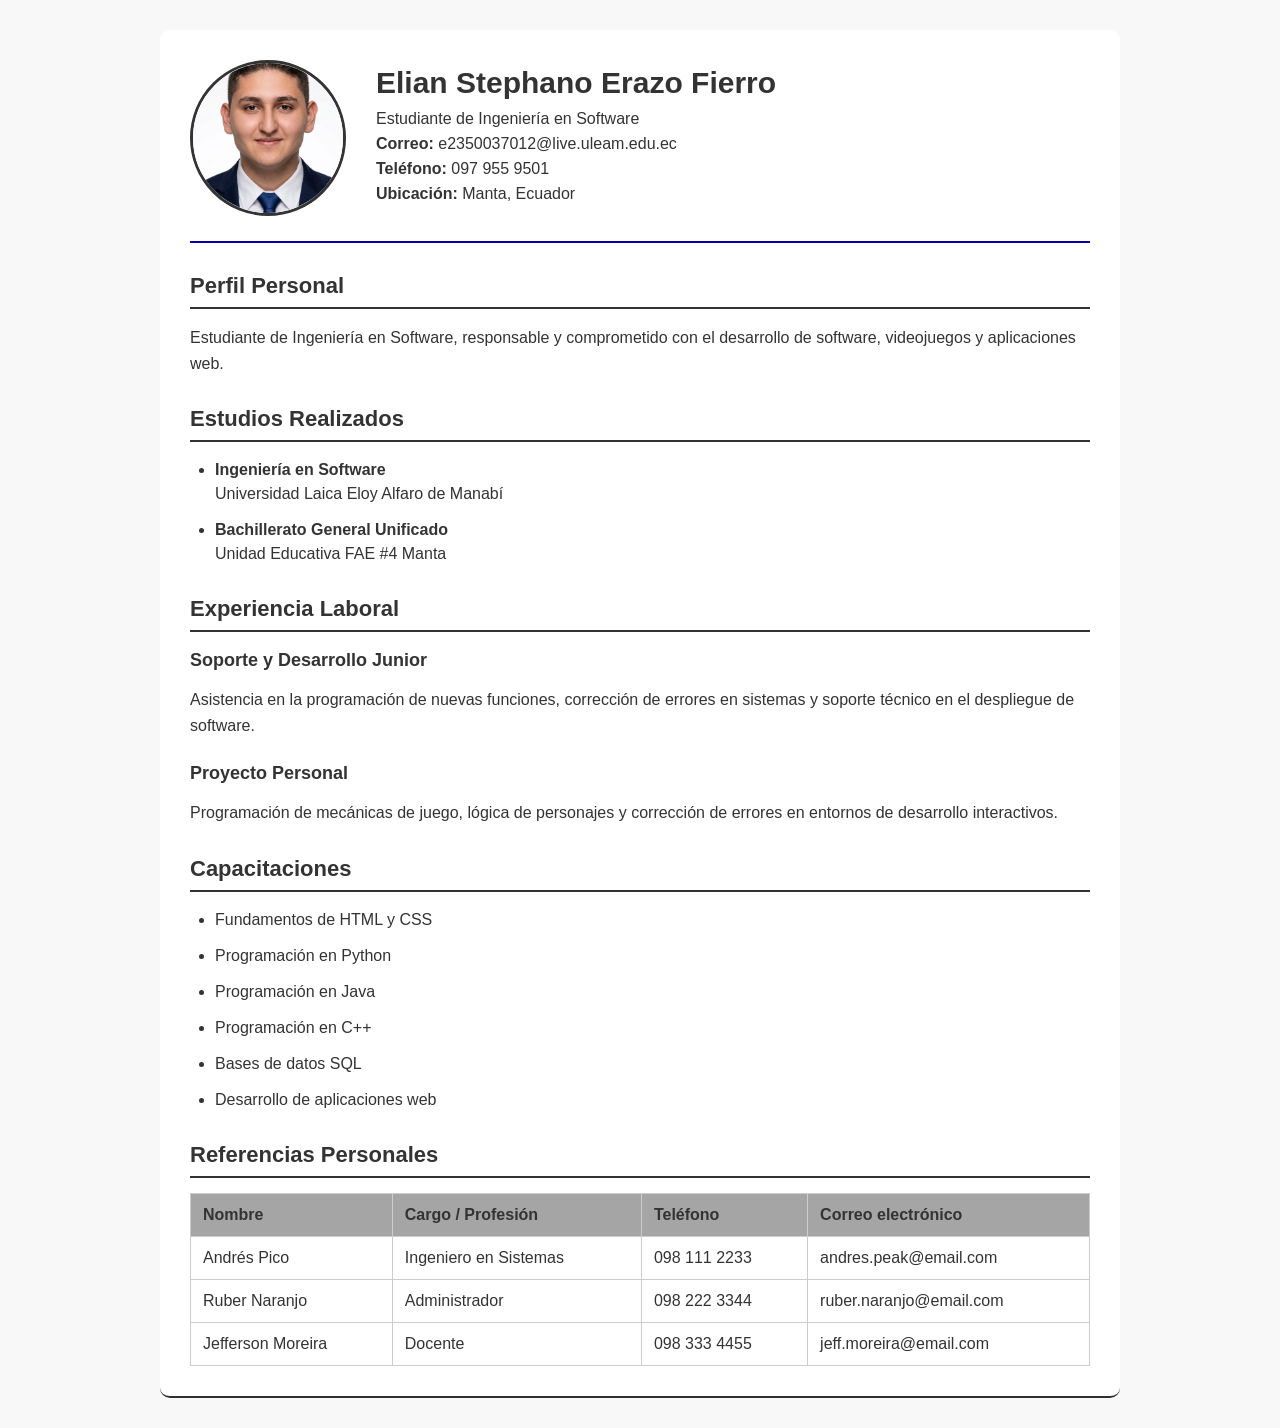
<file: index.html>
<!DOCTYPE html>
<html lang="es">

<head>
    <meta charset="UTF-8">
    <meta name="viewport" content="width=device-width, initial-scale=1.0">

    <title>Hoja de Vida - Elian Erazo</title>

    <link rel="stylesheet" href="style.css">
</head>

<body>

    <main class="contenedor">

        <header class="encabezado">

            <img src="fotico.jpeg" alt="Foto personal" class="foto">

            <div class="datos-personales">
                <h1>Elian Stephano Erazo Fierro</h1>

                <p>Estudiante de Ingeniería en Software</p>

                <p>
                    <strong>Correo:</strong>
                    e2350037012@live.uleam.edu.ec
                </p>

                <p>
                    <strong>Teléfono:</strong>
                    097 955 9501
                </p>

                <p>
                    <strong>Ubicación:</strong>
                    Manta, Ecuador
                </p>
            </div>

        </header>

        <section class="seccion">
            <h2>Perfil Personal</h2>

            <p>
                Estudiante de Ingeniería en Software, responsable y
                comprometido con el desarrollo de software, videojuegos
                y aplicaciones web.
            </p>
        </section>

        <section class="seccion">
            <h2>Estudios Realizados</h2>

            <ul>
                <li>
                    <strong>Ingeniería en Software</strong><br>
                    Universidad Laica Eloy Alfaro de Manabí
                </li>

                <li>
                    <strong>Bachillerato General Unificado</strong><br>
                    Unidad Educativa FAE #4 Manta
                </li>
            </ul>
        </section>

        <section class="seccion">
            <h2>Experiencia Laboral</h2>

            <div class="experiencia">
                <h3>Soporte y Desarrollo Junior</h3>

                <p>
                    Asistencia en la programación de nuevas funciones,
                    corrección de errores en sistemas y soporte técnico
                    en el despliegue de software.
                </p>
            </div>

            <div class="experiencia">
                <h3>Proyecto Personal</h3>

                <p>
                    Programación de mecánicas de juego, lógica de
                    personajes y corrección de errores en entornos
                    de desarrollo interactivos.
                </p>
            </div>
        </section>

        <section class="seccion">
            <h2>Capacitaciones</h2>

            <ul>
                <li>Fundamentos de HTML y CSS</li>
                <li>Programación en Python</li>
                <li>Programación en Java</li>
                <li>Programación en C++</li>
                <li>Bases de datos SQL</li>
                <li>Desarrollo de aplicaciones web</li>
            </ul>
        </section>

        <section class="seccion">
            <h2>Referencias Personales</h2>

            <table>
                <thead>
                    <tr>
                        <th>Nombre</th>
                        <th>Cargo / Profesión</th>
                        <th>Teléfono</th>
                        <th>Correo electrónico</th>
                    </tr>
                </thead>

                <tbody>
                    <tr>
                        <td>Andrés Pico</td>
                        <td>Ingeniero en Sistemas</td>
                        <td>098 111 2233</td>
                        <td>andres.peak@email.com</td>
                    </tr>

                    <tr>
                        <td>Ruber Naranjo</td>
                        <td>Administrador</td>
                        <td>098 222 3344</td>
                        <td>ruber.naranjo@email.com</td>
                    </tr>

                    <tr>
                        <td>Jefferson Moreira</td>
                        <td>Docente</td>
                        <td>098 333 4455</td>
                        <td>jeff.moreira@email.com</td>
                    </tr>
                </tbody>
            </table>
        </section>

    </main>

</body>

</html>
</file>
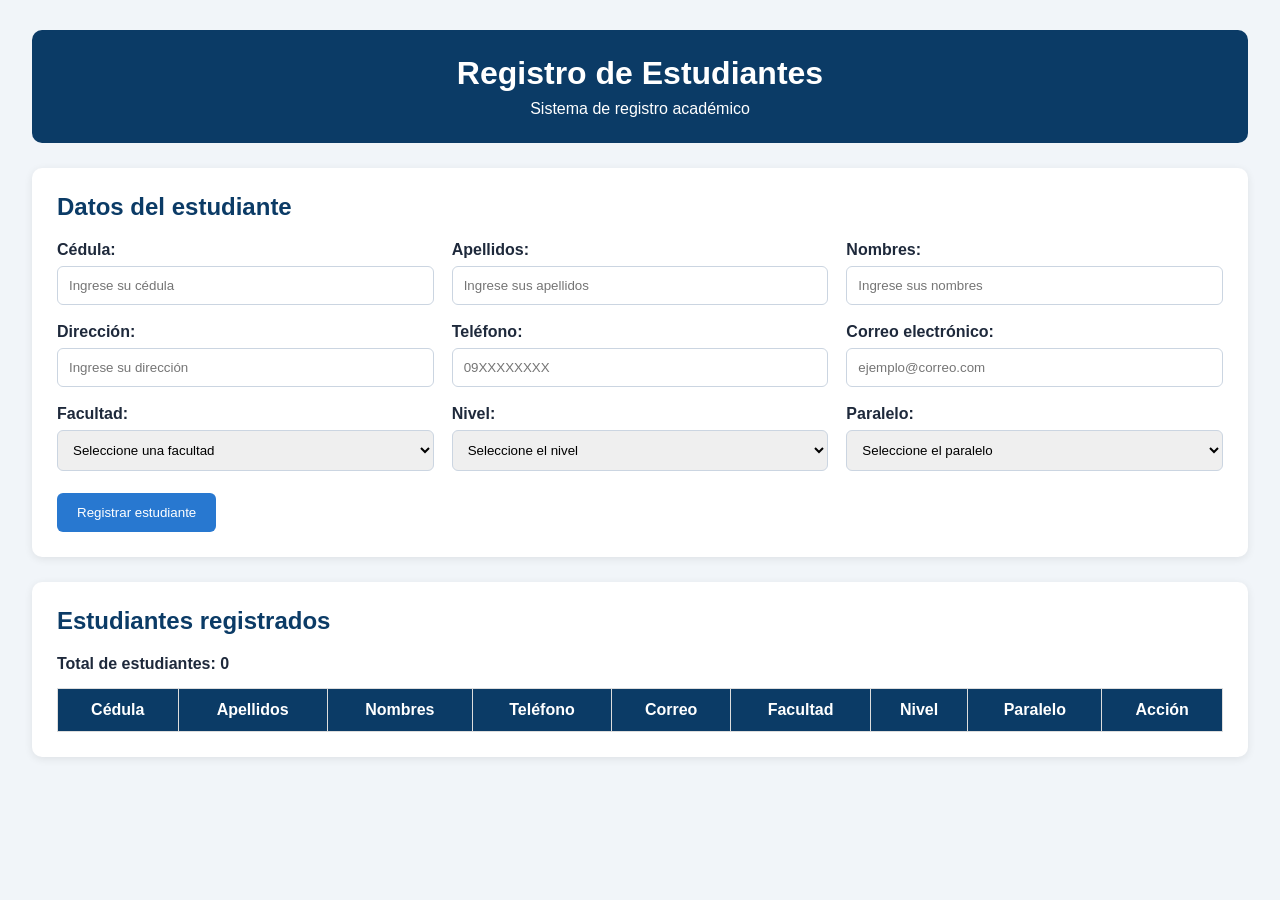
<file: Formatos semiestructurados/index.html>
<!DOCTYPE html>
<html lang="es">
<head>
    <meta charset="UTF-8">
    <meta name="viewport" content="width=device-width, initial-scale=1.0">
    <title>Registro de Estudiantes</title>
    <link rel="stylesheet" href="style.css">
</head>
<body>

    <div class="contenedor">

        <header>
            <h1>Registro de Estudiantes</h1>
            <p>Sistema de registro académico</p>
        </header>

        <section class="formulario">
            <h2>Datos del estudiante</h2>

            <form id="formulario">

                <div class="campos">

                    <div>
                        <label>Cédula:</label>
                        <input type="text" id="cedula" maxlength="10"
                        placeholder="Ingrese su cédula">
                    </div>

                    <div>
                        <label>Apellidos:</label>
                        <input type="text" id="apellidos"
                        placeholder="Ingrese sus apellidos">
                    </div>

                    <div>
                        <label>Nombres:</label>
                        <input type="text" id="nombres"
                        placeholder="Ingrese sus nombres">
                    </div>

                    <div>
                        <label>Dirección:</label>
                        <input type="text" id="direccion"
                        placeholder="Ingrese su dirección">
                    </div>

                    <div>
                        <label>Teléfono:</label>
                        <input type="text" id="telefono" maxlength="10"
                        placeholder="09XXXXXXXX">
                    </div>

                    <div>
                        <label>Correo electrónico:</label>
                        <input type="text" id="correo"
                        placeholder="ejemplo@correo.com">
                    </div>

                    <div>
                        <label>Facultad:</label>
                        <select id="facultad">
                            <option value="">Seleccione una facultad</option>
                            <option value="Ingeniería">Ingeniería</option>
                            <option value="Ciencias Administrativas">Ciencias Administrativas</option>
                            <option value="Ciencias de la Salud">Ciencias de la Salud</option>
                            <option value="Ciencias de la Educación">Ciencias de la Educación</option>
                            <option value="Ciencias Sociales">Ciencias Sociales</option>
                            <option value="Ciencias Agropecuarias">Ciencias Agropecuarias</option>
                        </select>
                    </div>

                    <div>
                        <label>Nivel:</label>
                        <select id="nivel">
                            <option value="">Seleccione el nivel</option>
                            <option value="1">Primer nivel</option>
                            <option value="2">Segundo nivel</option>
                            <option value="3">Tercer nivel</option>
                            <option value="4">Cuarto nivel</option>
                            <option value="5">Quinto nivel</option>
                            <option value="6">Sexto nivel</option>
                            <option value="7">Séptimo nivel</option>
                            <option value="8">Octavo nivel</option>
                            <option value="9">Noveno nivel</option>
                            <option value="10">Décimo nivel</option>
                        </select>
                    </div>

                    <div>
                        <label>Paralelo:</label>
                        <select id="paralelo">
                            <option value="">Seleccione el paralelo</option>
                            <option value="A">A</option>
                            <option value="B">B</option>
                            <option value="C">C</option>
                            <option value="D">D</option>
                        </select>
                    </div>

                </div>

                <button type="submit">Registrar estudiante</button>

            </form>
        </section>

        <section class="registros">

            <h2>Estudiantes registrados</h2>

            <p id="total">Total de estudiantes: 0</p>

            <div class="tabla">
                <table>
                    <thead>
                        <tr>
                            <th>Cédula</th>
                            <th>Apellidos</th>
                            <th>Nombres</th>
                            <th>Teléfono</th>
                            <th>Correo</th>
                            <th>Facultad</th>
                            <th>Nivel</th>
                            <th>Paralelo</th>
                            <th>Acción</th>
                        </tr>
                    </thead>

                    <tbody id="listaEstudiantes">
                    </tbody>
                </table>
            </div>

        </section>

    </div>

    <script src="script.js"></script>

</body>
</html>
</file>
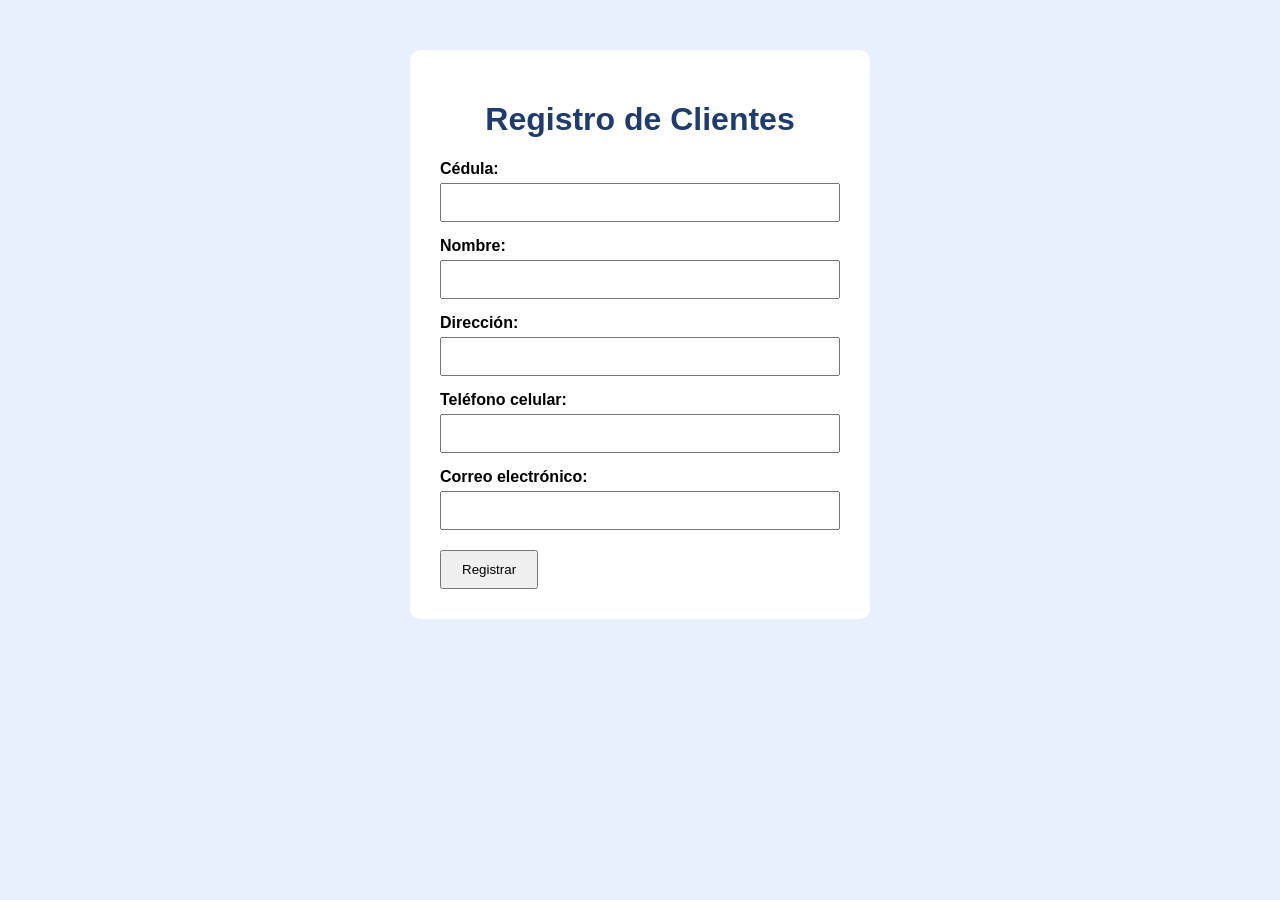
<file: Registro de clientes/index.html>
<!DOCTYPE html>

<html lang="es">

<head>
    <meta charset="UTF-8">
    <meta name="viewport" content="width=device-width, initial-scale=1.0">


<title>Registro de Clientes</title>

<link rel="stylesheet" href="style.css">


</head>

<body>


<div class="contenedor">

    <h1>Registro de Clientes</h1>

    <form>

        <label>Cédula:</label>
        <input type="text" id="cedula" maxlength="10">

        <label>Nombre:</label>
        <input type="text" id="nombre" maxlength="30">

        <label>Dirección:</label>
        <input type="text" id="direccion" maxlength="50">

        <label>Teléfono celular:</label>
        <input type="text" id="telefono" maxlength="10">

        <label>Correo electrónico:</label>
        <input type="text" id="correo">

        <button type="button" onclick="validacion()">
            Registrar
        </button>

    </form>

</div>

<script src="script.js"></script>


</body>

</html>
</file>
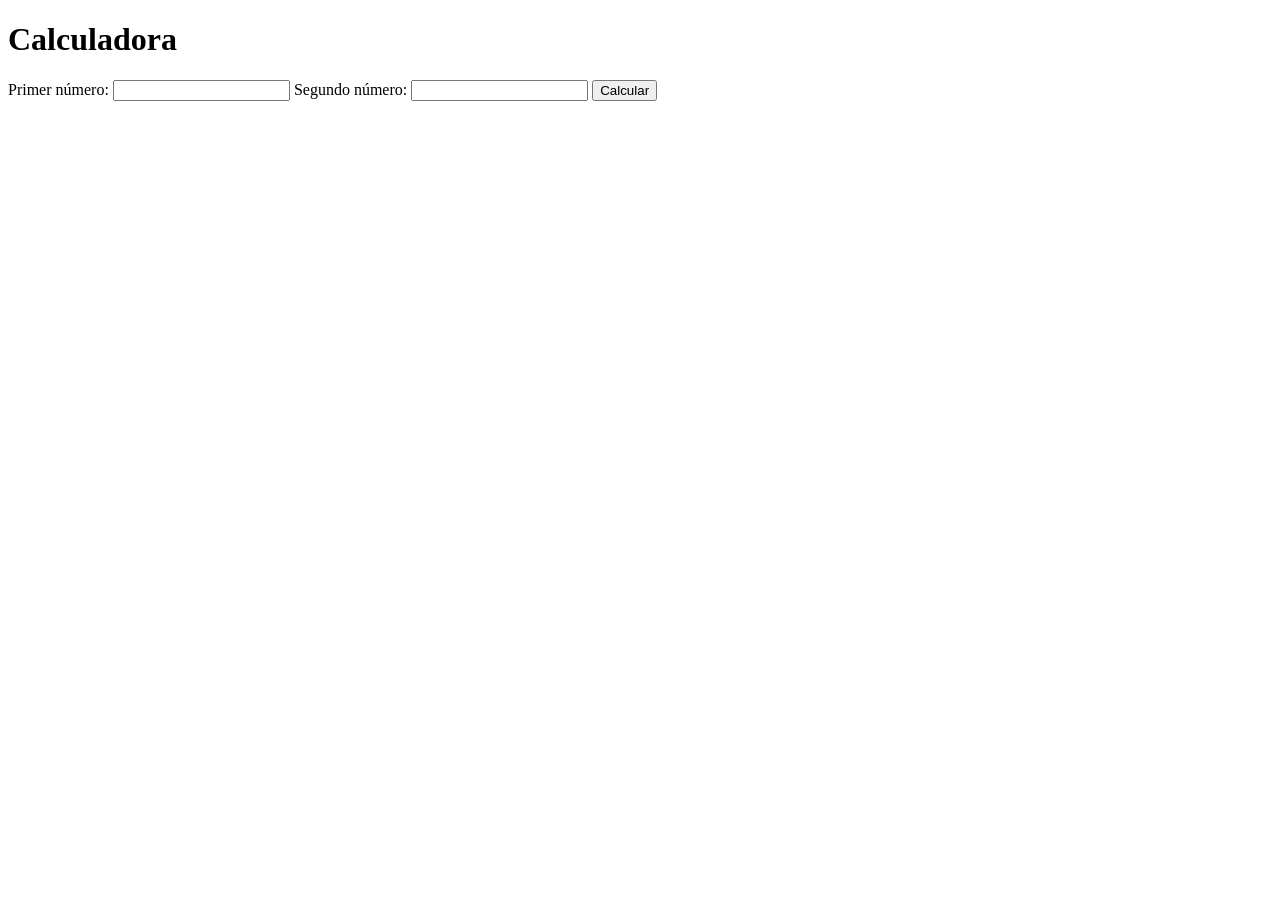
<file: Taller 3/index.html>
<!DOCTYPE html>

<html lang="es">

<head>
    <meta charset="UTF-8">

    <meta name="viewport" content="width=device-width">

    <title>Calculadora</title>

</head>

<body>

    <div class="contenedor">

        <h1>Calculadora</h1>

        <form>
            <!-- Formulario que contiene los imputs para ingresar los numeros -->


            <!-- Primer número -->
            <label>Primer número:</label>
            <input type="number" id="num1">
          

            <!-- Segundo número -->

            <label>Segundo número:</label>
            <input type="number" id="num2">
           
              <!-- Botón que ejecuta la función calcular() de JavaScript cuando el usuario hace clic -->
            <button type="button" onclick="calcular()">
                Calcular
            </button>


        </form>

    </div>

    <!-- Conecta este archivo HTML con el archivo JavaScript llamado script.js -->
     
    <script src="script.js"></script>
    

</body>

</html>
</file>
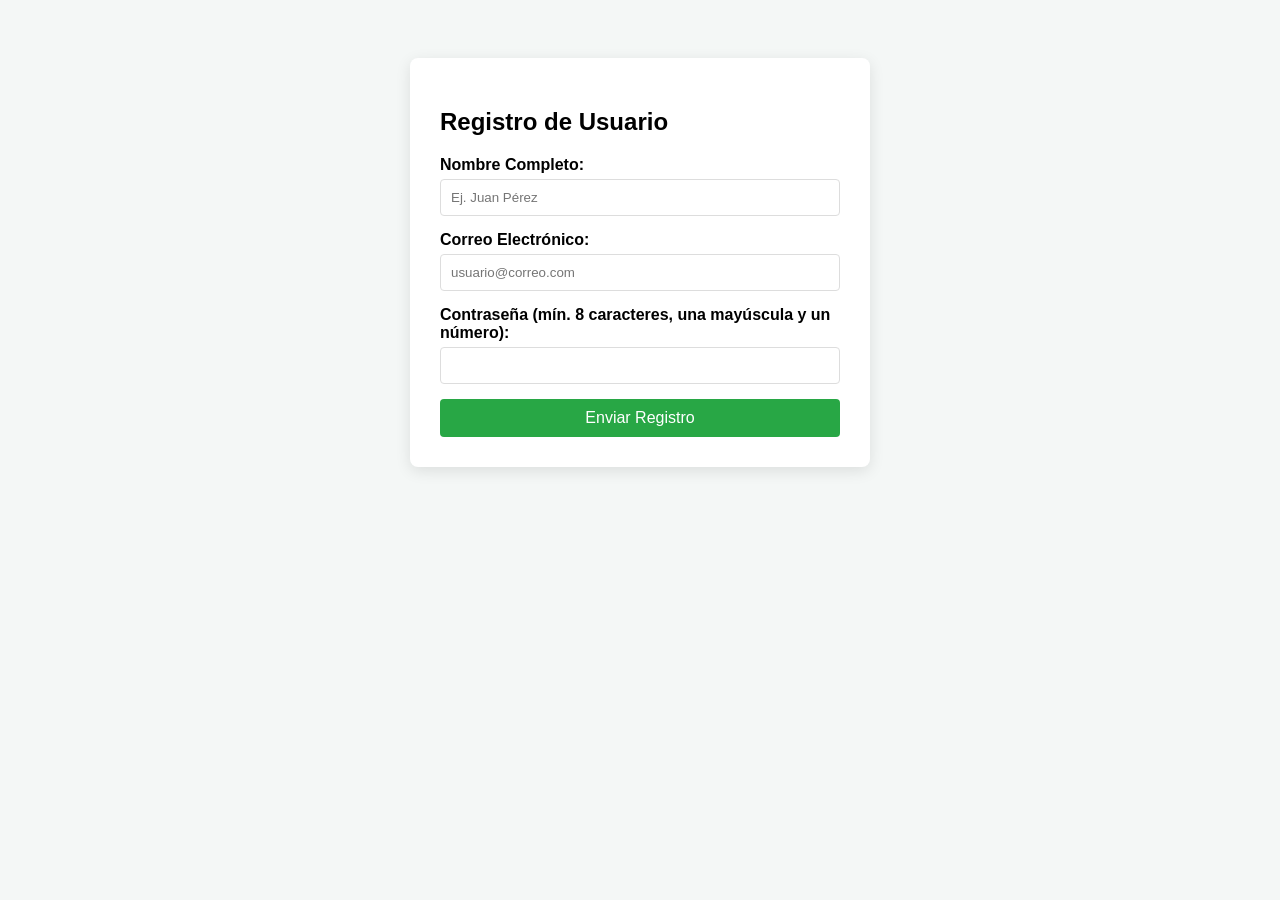
<file: Taller 4/index.html>
<!DOCTYPE html>
<html lang="es">

<head>
    <meta charset="UTF-8">
    <meta name="viewport" content="width=device-width, initial-scale=1.0">

    <title>Taller de Formulario Web</title>

    <link rel="stylesheet" href="style.css">
</head>

<body>

    <div class="container">

        <form id="registroForm">

            <h2>Registro de Usuario</h2>

            <div class="input-group">

                <label for="nombre">Nombre Completo:</label>

                <input 
                    type="text" 
                    id="nombre" 
                    placeholder="Ej. Juan Pérez"
                >

                <span class="error" id="errorNombre"></span>

            </div>


            <div class="input-group">

                <label for="email">Correo Electrónico:</label>

                <input 
                    type="email" 
                    id="email" 
                    placeholder="usuario@correo.com"
                >

                <span class="error" id="errorEmail"></span>

            </div>


            <div class="input-group">

                <label for="password">
                    Contraseña (mín. 8 caracteres, una mayúscula y un número):
                </label>

                <input 
                    type="password" 
                    id="password"
                >

                <span class="error" id="errorPass"></span>

            </div>


            <button type="submit">
                Enviar Registro
            </button>

        </form>

    </div>

    <script src="script.js"></script>

</body>

</html>
</file>
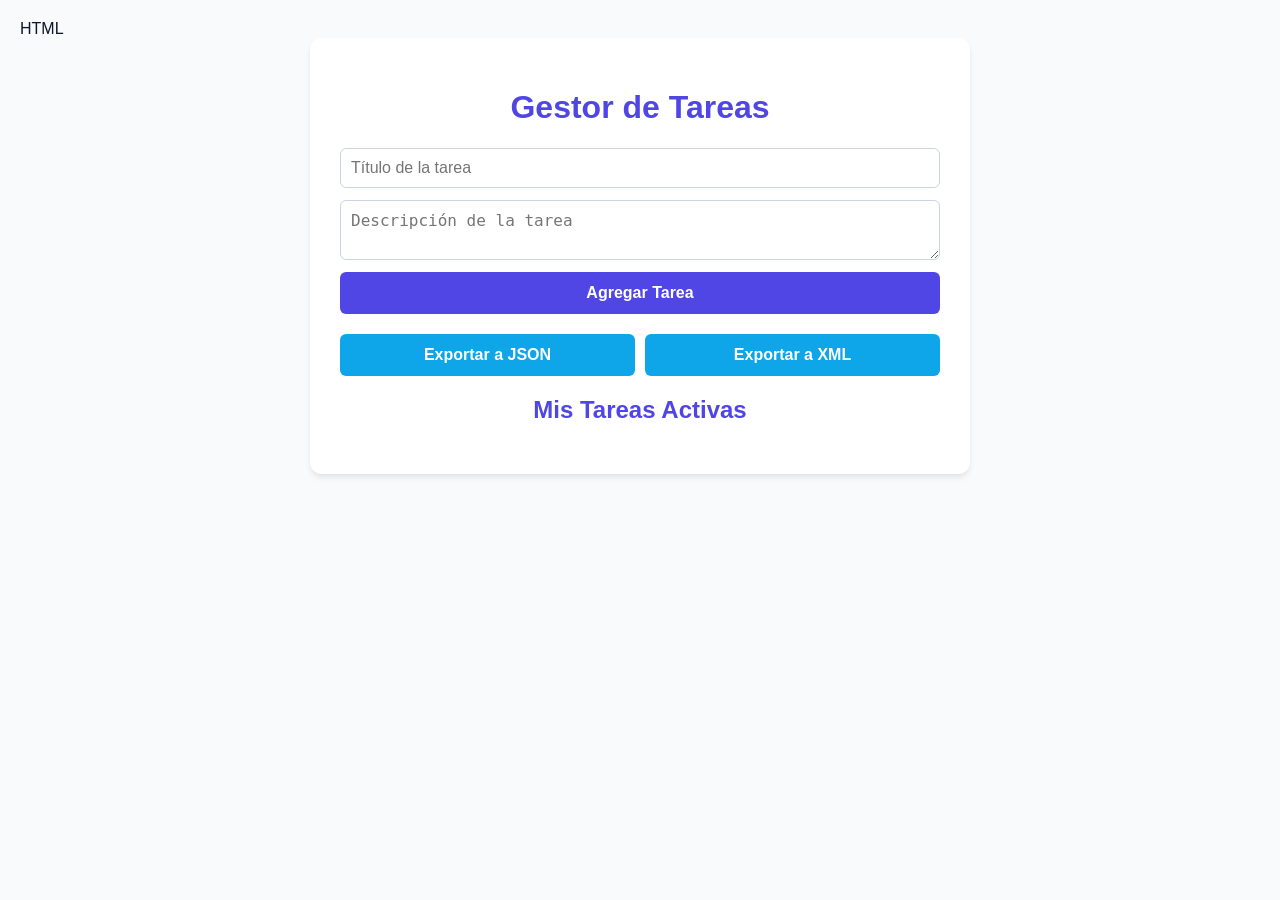
<file: Taller Almacenamiento de datos/index.html>
HTML
<!DOCTYPE html>
<html lang="es">
<head>
    <meta charset="UTF-8">
    <meta name="viewport" content="width=device-width, initial-scale=1.0">
    <title>Taller: Gestor de Tareas Semiestructurado</title>
    <link rel="stylesheet" href="estilos.css">
</head>
<body>
    <div class="contenedor">
        <h1>Gestor de Tareas</h1>

        <form id="formulario-tareas">
            <input type="text" id="titulo-tarea" placeholder="Título de la tarea" required>
            <textarea id="descripcion-tarea" placeholder="Descripción de la tarea"
required></textarea>
        <button type="submit">Agregar Tarea</button>
    </form>
    <div class="acciones-datos">
        <button id="btn-exportar-json" class="btn-secundario">Exportar a JSON</button>
        <button id="btn-exportar-xml" class="btn-secundario">Exportar a XML</button>
    </div>
        <h2>Mis Tareas Activas</h2>
        <ul id="lista-tareas"></ul>
    </div>
    <script src="aplicacion.js"></script>
</body>
</html>
</file>
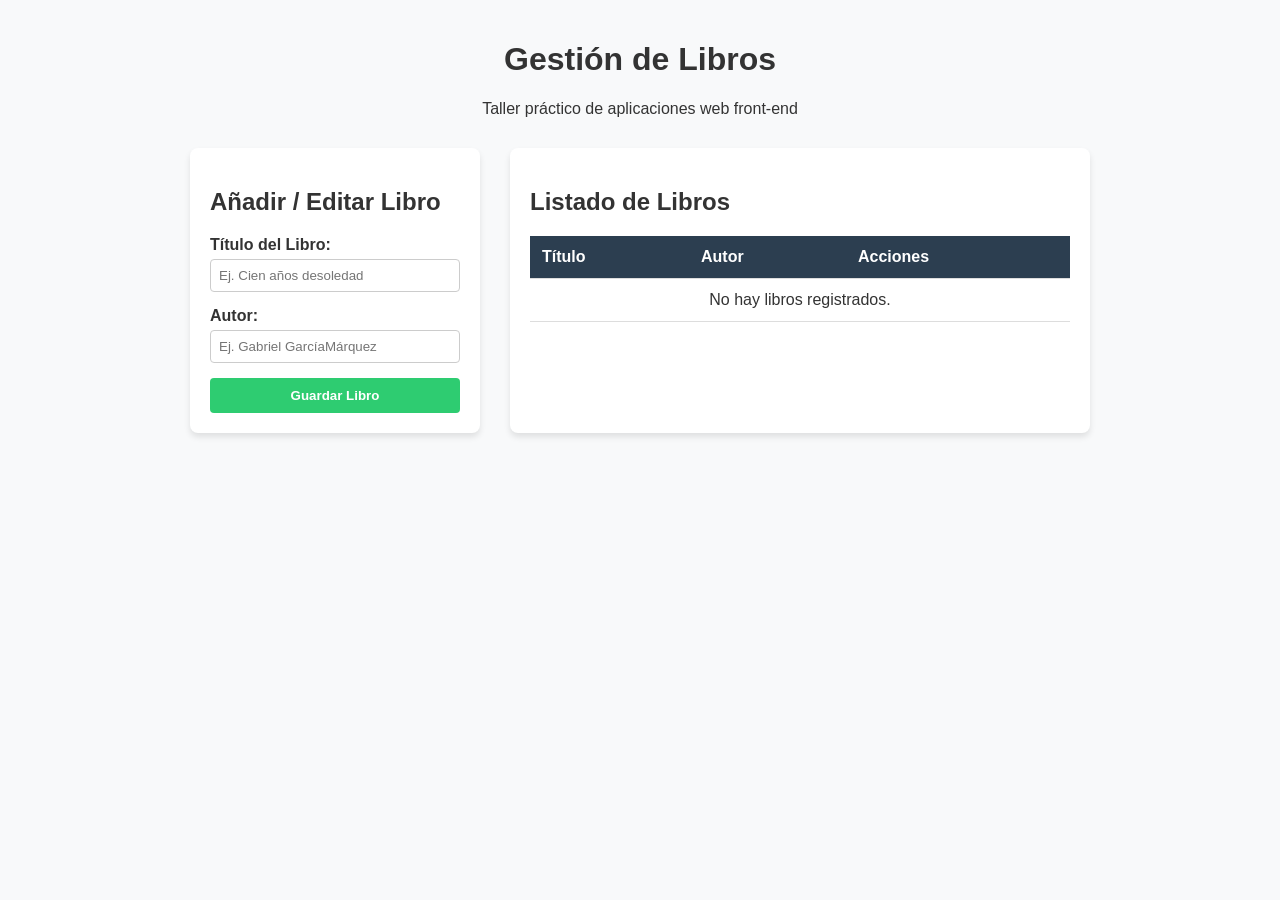
<file: Taller CRUD/index.html>
<!DOCTYPE html>
<html lang="es">
<head>
 <meta charset="UTF-8">
 <meta name="viewport" content="width=device-width, initial-scale=1.0">
 <title>Taller CRUD - Cliente Web</title>
 <link rel="stylesheet" href="estilos.css">
</head>
<body>
 <div class="contenedor">
 <header>
 <h1>Gestión de Libros</h1>
 <p>Taller práctico de aplicaciones web front-end</p>
 </header>
 <main>
 <section class="seccion-formulario">
 <h2>Añadir / Editar Libro</h2>
 <form id="formulario-crud">
 <input type="hidden" id="id-elemento">

 <div class="grupo-formulario">
 <label for="titulo">Título del Libro:</label>
 <input type="text" id="titulo" required placeholder="Ej. Cien años de
soledad">
 </div>
 <div class="grupo-formulario">
 <label for="autor">Autor:</label>
 <input type="text" id="autor" required placeholder="Ej. Gabriel García
Márquez">
 </div>
 <button type="submit" id="boton-guardar">Guardar Libro</button>
 <button type="button" id="boton-cancelar" class="oculto">Cancelar
Edición</button>
 </form>
 </section>
 <section class="seccion-tabla">
 <h2>Listado de Libros</h2>
 <div class="tabla-responsiva">
 <table>
 <thead>
 <tr>
 <th>Título</th>
 <th>Autor</th>
 <th>Acciones</th>
 </tr>
 </thead>
 <tbody id="cuerpo-tabla">
 </tbody>
 </table>
 </div>
 </section>
 </main>
 </div>
 <script src="aplicacion.js"></script>
</body>
</html>
</file>
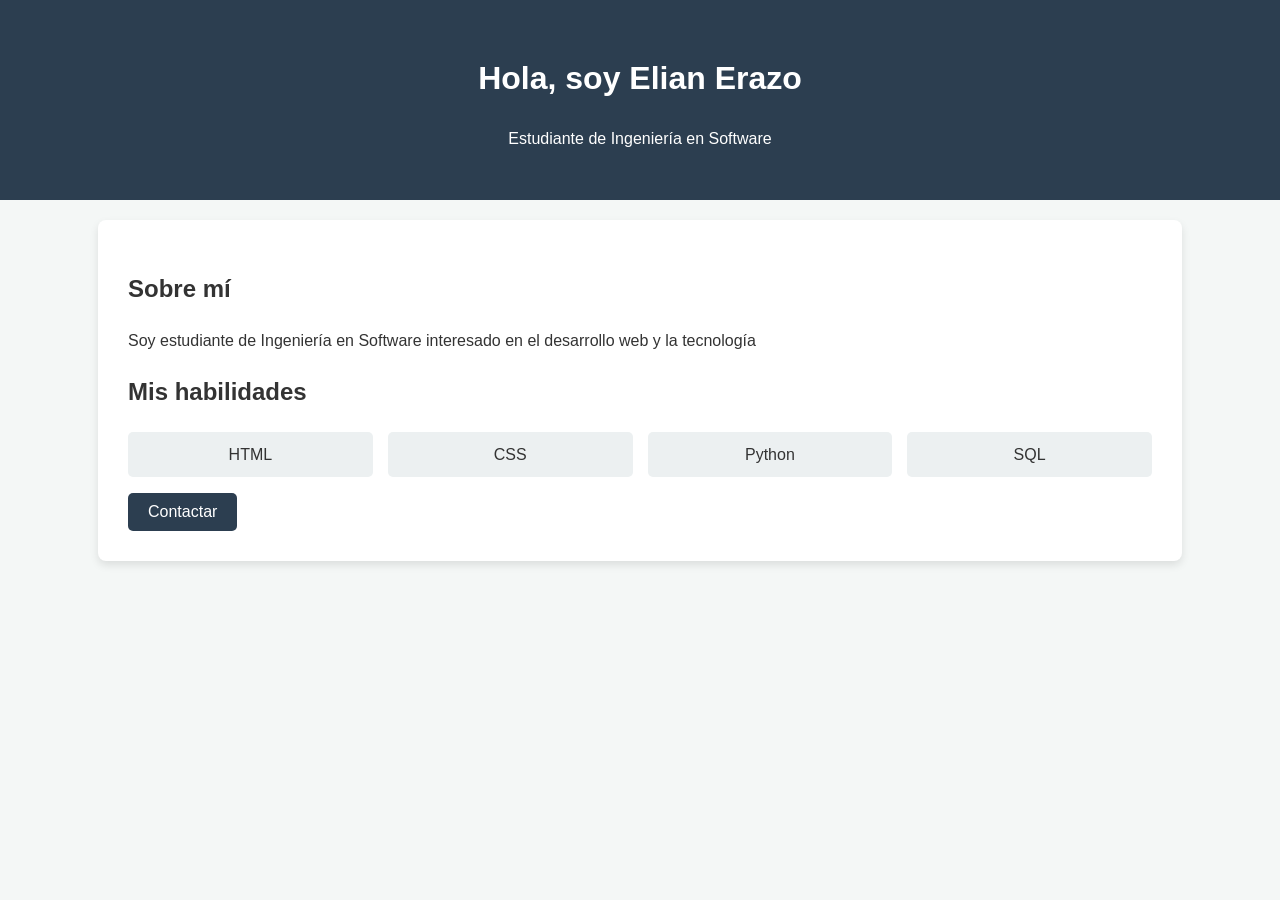
<file: Taller HTML/index.html>
<!DOCTYPE html>
<html lang="es">

<head>
    <meta charset="UTF-8">
    <meta name="viewport" content="width=device-width, initial-scale=1.0">

    <!-- Enlace de archivo CSS -->
    <title>Portafolio - Elian Erazo</title>

    <link rel="stylesheet" href="style.css">
</head>

<body>

    <!-- Encabezado -->
    
    <header>
        <h1>Hola, soy Elian Erazo</h1>
        <p>Estudiante de Ingeniería en Software</p>
    </header>

    <!-- Contenido principal -->

    <section class="contenedor">

        <h2>Sobre mí</h2>

        <p>
            Soy estudiante de Ingeniería en Software interesado
            en el desarrollo web y la tecnología
        </p>

    <!-- Lista de habilidades -->
    
        <h2>Mis habilidades</h2>

        <ul class="habilidades">
            <li>HTML</li>
            <li>CSS</li>
            <li>Python</li>
            <li>SQL</li>
            
        </ul>
            <button>Contactar</button>
    </section>

</body>

</html>
</file>
<file: style.css>
/*Configuracion General */



body {
    margin: 0;
    padding: 30px;

    font-family: Arial, sans-serif;

    background-color: #f8f8f8;
    color: #333;
}


/* Contenedor Principal */

.contenedor {
    width: 100%;
    max-width: 900px;

    margin: 0 auto;
    padding: 30px;

    background-color: #ffffff;

    border-radius: 10px;

    border-bottom: 2px solid #303030;
}


/* Encabezado*/

.encabezado {
    display: flex;

    align-items: center;

    gap: 30px;

    padding-bottom: 25px;

    background-color: #ffffff;
    
    border-bottom: 2px solid #0600ac;
}


/* Foto */

.foto {
    width: 150px;
    height: 150px;

    object-fit: cover;

    border-radius: 50%;

    border: 3px solid #333;
}


/* Datos personales */

.datos-personales {
    flex: 1;
}

.datos-personales h1 {
    margin: 0 0 10px 0;

    font-size: 30px;
}

.datos-personales p {
    margin: 7px 0;
}


/* secciones */

.seccion {
    margin-top: 30px;
}

.seccion h2 {
    margin-bottom: 15px;

    padding-bottom: 8px;

    font-size: 22px;

    border-bottom: 2px solid #333;
}


/* Parrafos */

.seccion p {
    line-height: 1.6;
}


/* Listas */

ul {
    padding-left: 25px;
}

li {
    margin-bottom: 12px;

    line-height: 1.5;
}


/* Experiencia */

.experiencia {
    margin-bottom: 25px;
}

.experiencia h3 {
    margin-bottom: 8px;

    font-size: 18px;
}


/* Tabla */

.tabla-contenedor {
    width: 100%;

    overflow-x: auto;
}

table {
    width: 100%;

    border-collapse: collapse;

    margin-top: 15px;
}

th,
td {
    padding: 12px;

    border: 1px solid #cccccc;

    text-align: left;
}

th {
    background-color: #a5a5a5;
}
</file>
<file: Formatos semiestructurados/style.css>
* {
    margin: 0;
    padding: 0;
    box-sizing: border-box;
}

body {
    font-family: Arial, sans-serif;
    background: #f1f5f9;
    color: #1e293b;
}

.contenedor {
    width: 95%;
    max-width: 1400px;
    margin: 30px auto;
}

header {
    background: #0b3b66;
    color: white;
    text-align: center;
    padding: 25px;
    border-radius: 10px;
    margin-bottom: 25px;
}

header h1 {
    margin-bottom: 8px;
}

.formulario, .registros {
    background: white;
    padding: 25px;
    border-radius: 10px;
    margin-bottom: 25px;
    box-shadow: 0 2px 8px #00000015;
}

h2 {
    color: #0b3b66;
    margin-bottom: 20px;
}

.campos {
    display: grid;
    grid-template-columns: repeat(3, 1fr);
    gap: 18px;
}

label {
    display: block;
    margin-bottom: 7px;
    font-weight: bold;
}

input, select {
    width: 100%;
    padding: 11px;
    border: 1px solid #cbd5e1;
    border-radius: 6px;
    outline: none;
}

input:focus, select:focus {
    border-color: #2878d0;
}

button {
    background: #2878d0;
    color: white;
    border: none;
    padding: 12px 20px;
    border-radius: 6px;
    cursor: pointer;
    margin-top: 22px;
}

button:hover {
    background: #0b3b66;
}

#total {
    margin-bottom: 15px;
    font-weight: bold;
}

.tabla {
    overflow-x: auto;
}

table {
    width: 100%;
    border-collapse: collapse;
    min-width: 900px;
}

th {
    background: #0b3b66;
    color: white;
}

th, td {
    padding: 12px;
    text-align: center;
    border: 1px solid #ddd;
}

tr:nth-child(even) {
    background: #f1f5f9;
}

.eliminar {
    background: #dc2626;
    padding: 8px 12px;
    margin: 0;
}

.eliminar:hover {
    background: #991b1b;
}
</file>
<file: Registro de clientes/style.css>
body {
font-family: Arial, sans-serif;
background-color: #e8f0fe;
margin: 0;
padding: 50px;
}

.contenedor {
width: 400px;
margin: auto;
background-color: white;
padding: 30px;
border-radius: 10px;
}

h1 {
text-align: center;
color: #1e3c72;
}

label {
display: block;
margin-top: 15px;
margin-bottom: 5px;
font-weight: bold;
}

input {
width: 100%;
padding: 10px;
box-sizing: border-box;
}

button {
margin-top: 20px;
padding: 10px 20px;
cursor: pointer;
}
</file>
<file: Taller 4/style.css>
body {
    font-family: 'Segoe UI', Tahoma, Geneva, Verdana, sans-serif;
    background-color: #f4f7f6;
    display: flex;
    justify-content: center;
    padding-top: 50px;
}


.container {
    background: white;
    padding: 30px;
    border-radius: 8px;
    box-shadow: 0 4px 15px rgba(0, 0, 0, 0.1);
    width: 400px;
}


.input-group {
    margin-bottom: 15px;
}


label {
    display: block;
    margin-bottom: 5px;
    font-weight: bold;
}


input {
    width: 100%;
    padding: 10px;
    border: 1px solid #ddd;
    border-radius: 4px;
    box-sizing: border-box;
}


button {
    width: 100%;
    padding: 10px;
    background-color: #28a745;
    color: white;
    border: none;
    border-radius: 4px;
    cursor: pointer;
    font-size: 16px;
}


button:hover {
    background-color: #218838;
}


.error {
    color: #dc3545;
    font-size: 12px;
    margin-top: 5px;
    display: block;
}
</file>
<file: Taller Almacenamiento de datos/estilos.css>
:root {
 --color-primario: #4f46e5;
 --color-secundario: #0ea5e9;
 --color-fondo: #f8fafc;
 --color-tarjeta: #ffffff;
 --color-texto: #0f172a;
}
body {
 font-family: 'Segoe UI', sans-serif;
 background-color: var(--color-fondo);
 color: var(--color-texto);
 margin: 0;
 padding: 20px;
}
.contenedor {
 max-width: 600px;
 margin: 0 auto;
 background: var(--color-tarjeta);
 padding: 30px;
 border-radius: 12px;
 box-shadow: 0 4px 6px -1px rgba(0, 0, 0, 0.1);
}
h1, h2 {
 text-align: center;
 color: var(--color-primario);
}
form {
 display: flex;
 flex-direction: column;
 gap: 12px;
 margin-bottom: 20px;
}
input, textarea {
 padding: 10px;
 border: 1px solid #cbd5e1;
 border-radius: 6px;
 font-size: 16px;
}
button {
 background-color: var(--color-primario);
 color: white;
 border: none;
 padding: 12px;
 border-radius: 6px;
 cursor: pointer;
 font-size: 16px;
 font-weight: bold;
 transition: background 0.3s;
}
button:hover {
 background-color: #4338ca;
}
.acciones-datos {
 display: flex;
 gap: 10px;
 margin-bottom: 20px;
}
.btn-secundario {
 background-color: var(--color-secundario);
 flex: 1;
}
.btn-secundario:hover {
 background-color: #0284c7;
}
ul {
 list-style: none;
 padding: 0;
}
.elemento-tarea {
 background: #f1f5f9;
 padding: 15px;
 border-left: 5px solid var(--color-primario);
 margin-bottom: 10px;
 border-radius: 0 6px 6px 0;
 display: flex;
 justify-content: space-between;
 align-items: center;
}
.elemento-tarea h3 {
 margin: 0 0 5px 0;
}
.elemento-tarea p {
 margin: 0;
 color: #475569;
 font-size: 14px;
}
.btn-eliminar {
 background-color: #ef4444;
 padding: 6px 12px;
 font-size: 14px;
}
.btn-eliminar:hover {
 background-color: #dc2626;
}
</file>
<file: Taller CRUD/estilos.css>
:root {
 --color-primario: #2c3e50;
 --color-secundario: #3498db;
 --color-exito: #2ecc71;
 --color-peligro: #e74c3c;
 --fondo-claro: #f8f9fa;
}
body {
 font-family: 'Segoe UI', Tahoma, Geneva, Verdana, sans-serif;
 background-color: var(--fondo-claro);
 margin: 0;
 padding: 20px;
 color: #333;
}
.contenedor {
 max-width: 900px;
 margin: 0 auto;
}
header {
 text-align: center;
 margin-bottom: 30px;
}
main {
 display: grid;
 grid-template-columns: 1fr;
 gap: 30px;
}
@media (min-width: 768px) {
 main {
 grid-template-columns: 1fr 2fr;
 }
}
/* Estilos del Formulario */
.seccion-formulario, .seccion-tabla {
 background: white;
 padding: 20px;
 border-radius: 8px;
 box-shadow: 0 4px 6px rgba(0,0,0,0.1);
}
.grupo-formulario {
 margin-bottom: 15px;
}
label {
 display: block;
 margin-bottom: 5px;
 font-weight: bold;
}
input[type="text"] {
 width: 100%;
 padding: 8px;
 box-sizing: border-box;
 border: 1px solid #ccc;
 border-radius: 4px;
}
button {
 padding: 10px 15px;
 border: none;
 border-radius: 4px;
 cursor: pointer;
 font-weight: bold;
 color: white;
 background-color: var(--color-secundario);
}
button:hover { opacity: 0.9; }
#boton-guardar { background-color: var(--color-exito); width: 100%; }
.btn-editar { background-color: var(--color-secundario); margin-right: 5px; }
.btn-eliminar { background-color: var(--color-peligro); }
#boton-cancelar { background-color: #7f8c8d; width: 100%; margin-top: 5px; }
.oculto { display: none; }
/* Estilos de la Tabla */
table {
 width: 100%;
 border-collapse: collapse;
 margin-top: 10px;
}
th, td {
 padding: 12px;
 text-align: left;
 border-bottom: 1px solid #ddd;
}
th { background-color: var(--color-primario); color: white; }
tr:hover { background-color: #f1f1f1; }
</file>
<file: Taller HTML/style.css>
/* General */

body {
 margin: 0;
 font-family: 'Segoe UI', Tahoma, Geneva, Verdana, sans-serif;
 background-color: #f4f7f6;
 color: #333;
 line-height: 1.6;
}


/* Encabezado */

header {
 background: #2c3e50;
 color: white;
 text-align: center;
 padding: 2rem 0;
}

/* Contenedor */

.contenedor {
 width: 80%;
 margin: 20px auto; /* Centrado horizontal */
 background: white;
 padding: 30px;
 border-radius: 8px;
 box-shadow: 0 4px 8px rgba(0,0,0,0.1);
}

/* Boton */

button {
    background-color: #2c3e50;
    color: white;
    border: none;
    padding: 10px 20px;
    border-radius: 5px;
    cursor: pointer;
    font-size: 1rem;
}


/* Habilidades */

.habilidades {
    display: flex;
    justify-content: space-around;
    list-style: none;
    padding: 0;
    gap: 15px;
}


.habilidades li { 
    background-color: #ecf0f1; 
    padding: 10px 20px; 
    border-radius: 5px; 
    text-align: center; 
    flex: 1; 

}
</file>
